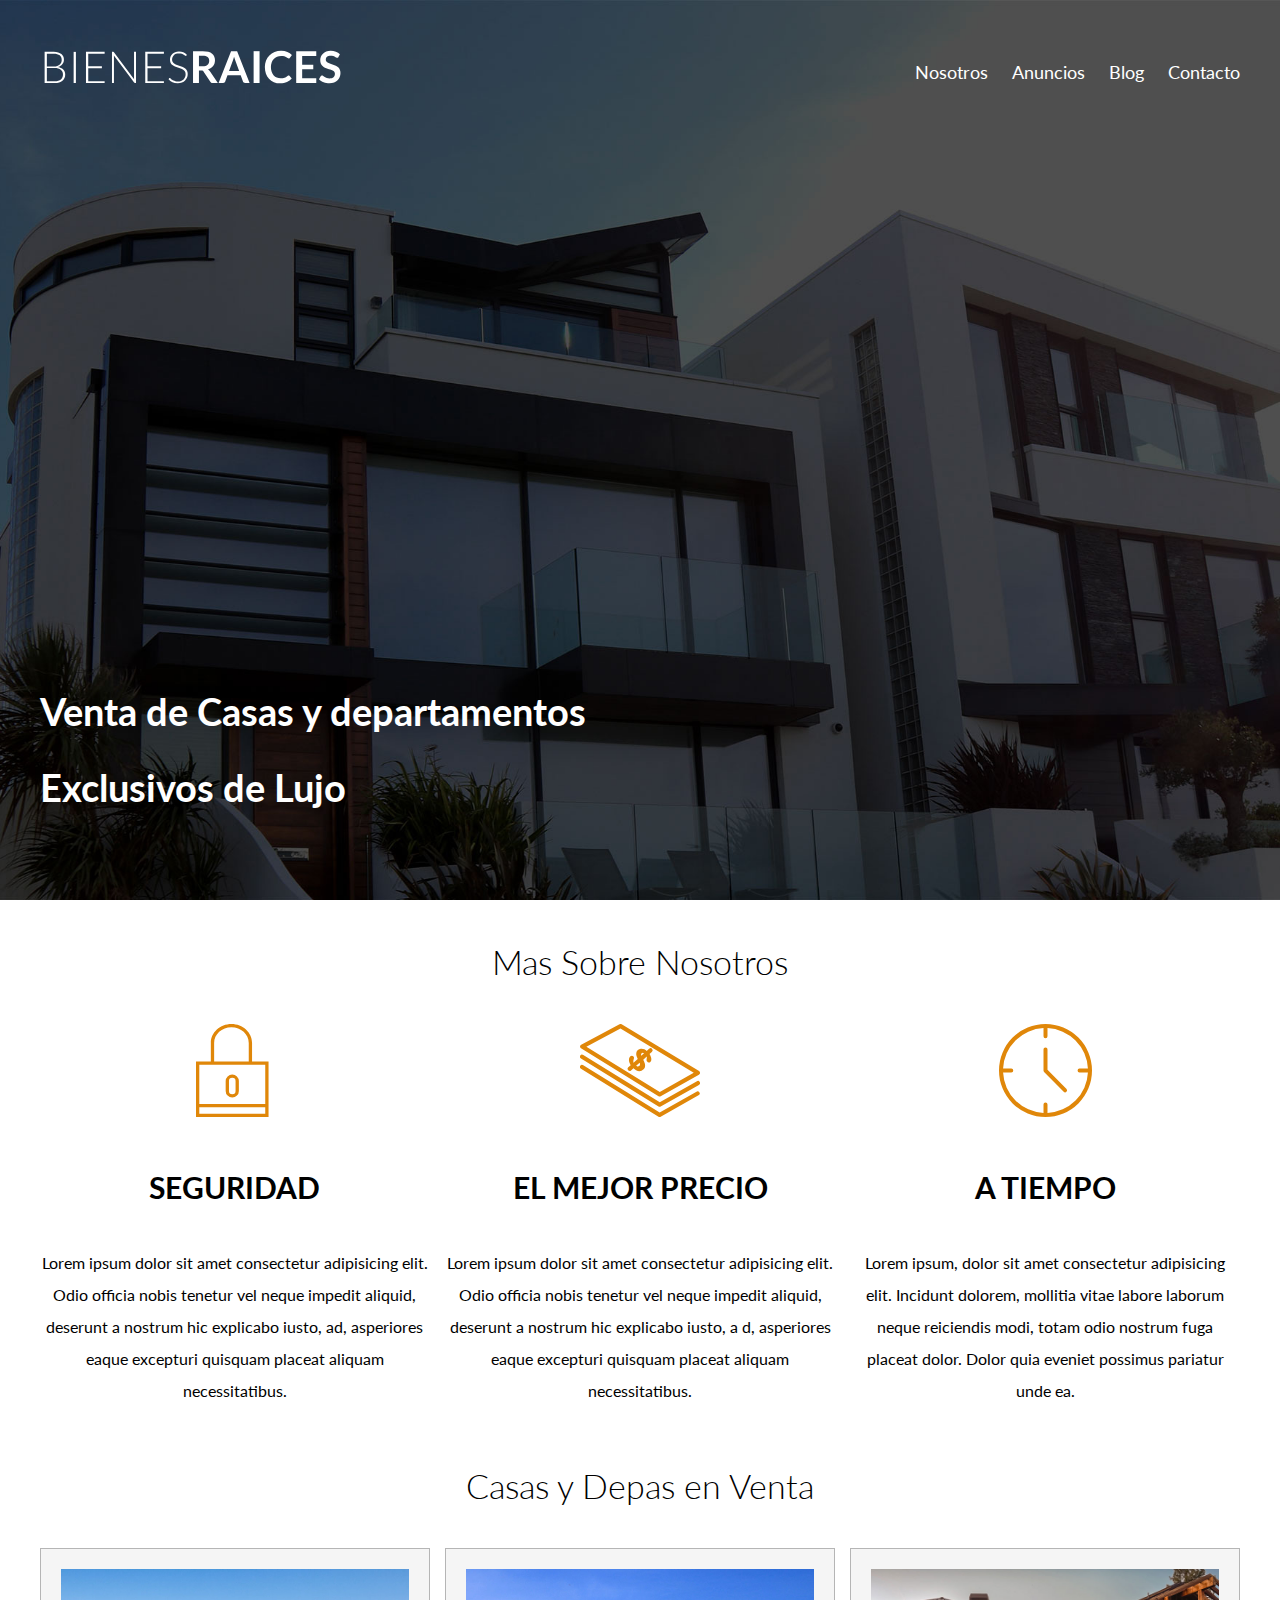
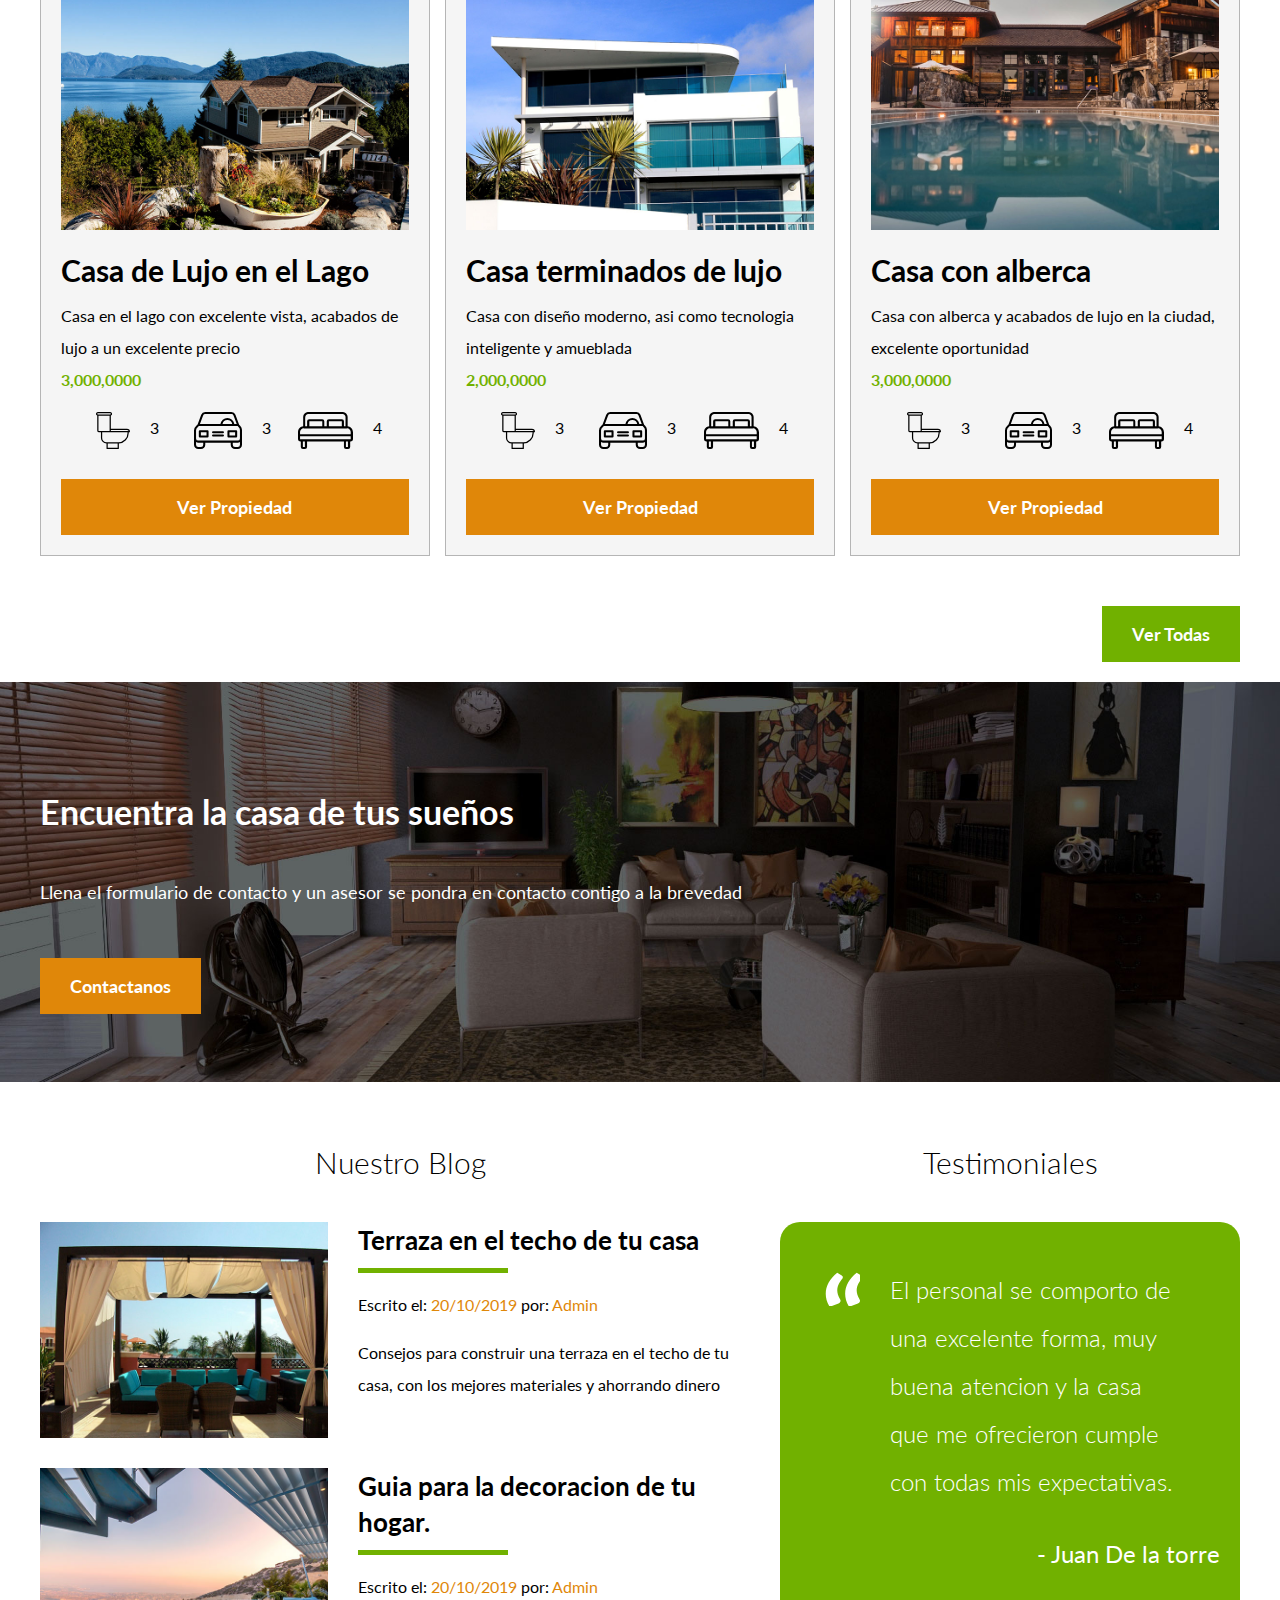
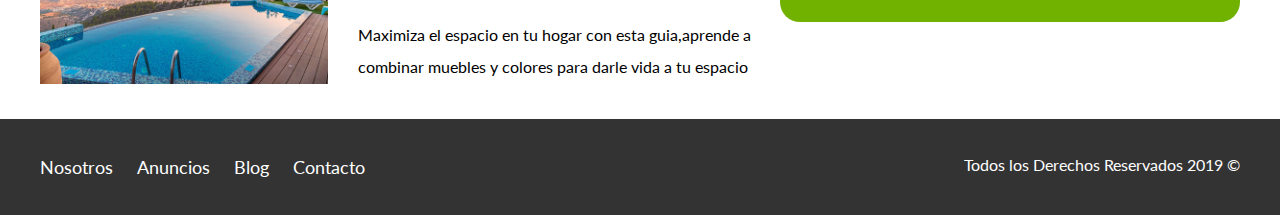
<file: index.html>
<!DOCTYPE html>
<html lang="en">

<head>
    <meta charset="UTF-8">
    <meta name="viewport" content="width=device-width, initial-scale=1.0">
    <title>Bienes Raices</title>
    <link href="https://fonts.googleapis.com/css2?family=Lato:wght@300;400;700;900&display=swap" rel="stylesheet">
    <link rel="stylesheet" href="css/normalize.css">
    <link rel="stylesheet" href="css/style.css">
</head>




<body>

    <header class="site-header inicio">
        <div class="contenedor contenido-header">
            <div class="barra">
                <a href="/">
                    <img src="img/logo.svg" alt="Logotipo de Bienes Raices">
                </a>

                <nav class="navegacion">
                    <a href="nosotros.html">Nosotros</a>
                    <a href="anuncios.html">Anuncios</a>
                    <a href="blog.html">Blog</a>
                    <a href="contacto.html">Contacto</a>
                </nav>
            </div>
            <!--Barra-->

            <h1>Venta de Casas y departamentos Exclusivos de Lujo</h1>

        </div>
        <!--Contenedor-->
    </header>

    <section class="contenedor seccion">
        <h2 class="fw-300 centrar-texto">Mas Sobre Nosotros</h2>

        <div class="iconos-nosotros">

            <div class="icono">
                <img src="img/icono1.svg" alt="Icono Seguridad">
                <h3 class="encabezado">Seguridad</h3>
                <p>Lorem ipsum dolor sit amet consectetur adipisicing elit. Odio officia nobis tenetur vel neque impedit aliquid, deserunt a nostrum hic explicabo iusto, ad, asperiores eaque excepturi quisquam placeat aliquam necessitatibus.</p>
            </div>

            <div class="icono">
                <img src="img/icono2.svg" alt="Mejor Precio">
                <h3 class="encabezado">El Mejor Precio</h3>
                <p>Lorem ipsum dolor sit amet consectetur adipisicing elit. Odio officia nobis tenetur vel neque impedit aliquid, deserunt a nostrum hic explicabo iusto, a d, asperiores eaque excepturi quisquam placeat aliquam necessitatibus.</p>
            </div>

            <div class="icono">
                <img src="img/icono3.svg" alt="Tiempo">
                <h3 class="encabezado">A Tiempo</h3>
                <p>Lorem ipsum, dolor sit amet consectetur adipisicing elit. Incidunt dolorem, mollitia vitae labore laborum neque reiciendis modi, totam odio nostrum fuga placeat dolor. Dolor quia eveniet possimus pariatur unde ea.</p>
            </div>
        </div>
    </section>


    <main class="seccion contenedor">

        <h2 class="fw-300 centrar-texto">Casas y Depas en Venta</h2>

        <div class="contenedor-anuncios">

            <div class="anuncio">

                <div class="contenido-anuncio">

                    <img src="img/anuncio1.jpg" alt="Anuncio Casa en el Lago">
                    <h3>Casa de Lujo en el Lago</h3>
                    <p>Casa en el lago con excelente vista, acabados de lujo a un excelente precio</p>
                    <p class="precio">3,000,0000</p>
                    <ul class="iconos-caracteristicas">
                        <li>
                            <img src="img/icono_wc.svg" alt="icono wc">
                            <p>3</p>
                        </li>
                        <li>
                            <img src="img/icono_estacionamiento.svg" alt="icono autos">
                            <p>3</p>
                        </li>
                        <li><img src="img/icono_dormitorio.svg" alt="icono habitaciones">
                            <p>4</p>
                        </li>
                    </ul>




                    <a href="anuncio.html" class="boton boton-amarillo d-block">Ver Propiedad</a>

                </div>

            </div>

            <div class="anuncio">

                <div class="contenido-anuncio">

                    <img src="img/anuncio2.jpg" alt="Anuncio Casa de lujo">
                    <h3>Casa terminados de lujo</h3>
                    <p>Casa con diseño moderno, asi como tecnologia inteligente y amueblada</p>
                    <p class="precio">2,000,0000</p>


                    <ul class="iconos-caracteristicas">
                        <li>
                            <img src="img/icono_wc.svg" alt="icono wc">
                            <p>3</p>
                        </li>
                        <li>
                            <img src="img/icono_estacionamiento.svg" alt="icono autos">
                            <p>3</p>
                        </li>
                        <li><img src="img/icono_dormitorio.svg" alt="icono habitaciones">
                            <p>4</p>
                        </li>
                    </ul>


                    <a href="anuncio.html" class="boton boton-amarillo d-block">Ver Propiedad</a>

                </div>

            </div>

            <div class="anuncio">

                <div class="contenido-anuncio">

                    <img src="img/anuncio3.jpg" alt="Anuncio Casa alberca">
                    <h3>Casa con alberca</h3>
                    <p>Casa con alberca y acabados de lujo en la ciudad, excelente oportunidad</p>
                    <p class="precio">3,000,0000</p>


                    <ul class="iconos-caracteristicas">
                        <li>
                            <img src="img/icono_wc.svg" alt="icono wc">
                            <p>3</p>
                        </li>
                        <li>
                            <img src="img/icono_estacionamiento.svg" alt="icono autos">
                            <p>3</p>
                        </li>
                        <li><img src="img/icono_dormitorio.svg" alt="icono habitaciones">
                            <p>4</p>
                        </li>
                    </ul>



                    <a href="anuncio.html" class="boton boton-amarillo d-block">Ver Propiedad</a>

                </div>

            </div>
        </div>

        <div class="ver-todas">
            <a href="anuncios.html" class="boton boton-verde">Ver Todas</a>
        </div>

    </main>


    <section class="imagen-contacto">
        <div class="contenedor contenido-contacto">

            <h2>Encuentra la casa de tus sueños</h2>
            <p>Llena el formulario de contacto y un asesor se pondra en contacto contigo a la brevedad</p>
            <a href="contacto.html" class="boton boton-amarillo">Contactanos</a>

        </div>
    </section>

    <div class="seccion-inferior contenedor seccion">
        <section class="blog">
            <h3 class="centrar-texto fw-300">Nuestro Blog </h3>

            <article class="entrada-blog">
                <div class="imagen">
                    <img src="img/blog1.jpg" alt="Entrada de blog">
                </div>

                <div class="texto-entrada">
                    <a href="entrada.html">
                        <h4>Terraza en el techo de tu casa </h4>
                    </a>
                    <p>Escrito el: <span> 20/10/2019 </span>por: <span> Admin </span> </p>
                    <p>Consejos para construir una terraza en el techo de tu casa, con los mejores materiales y ahorrando dinero</p>
                </div>

            </article>

            <article class="entrada-blog">
                <div class="imagen">
                    <img src="img/blog2.jpg" alt="Entrada de blog">
                </div>

                <div class="texto-entrada">
                    <a href="entrada.html">
                        <h4>Guia para la decoracion de tu hogar.</h4>
                    </a>

                    <p>Escrito el: <span> 20/10/2019 </span>por: <span> Admin </span> </p>
                    <p>Maximiza el espacio en tu hogar con esta guia,aprende a combinar muebles y colores para darle vida a tu espacio </p>
                </div>

            </article>

        </section>

        <section class="testimoniales">
            <h3 class="centrar-texto fw-300">Testimoniales</h3>

            <div class="testimonial">
                <blockquote>
                    El personal se comporto de una excelente forma, muy buena atencion y la casa que me ofrecieron cumple con todas mis expectativas.

                </blockquote>
                <p>- Juan De la torre</p>
            </div>

        </section>

    </div>

    <footer class="site-footer seccion">

        <div class="contenedor contenedor-footer">
            <nav class="navegacion">
                <a href="nosotros.html">Nosotros</a>
                <a href="anuncios.html">Anuncios</a>
                <a href="blog.html">Blog</a>
                <a href="contacto.html">Contacto</a>
            </nav>
            <p class="copyright">Todos los Derechos Reservados 2019 &copy;</p>
        </div>

    </footer>
</body>

</html>
</file>
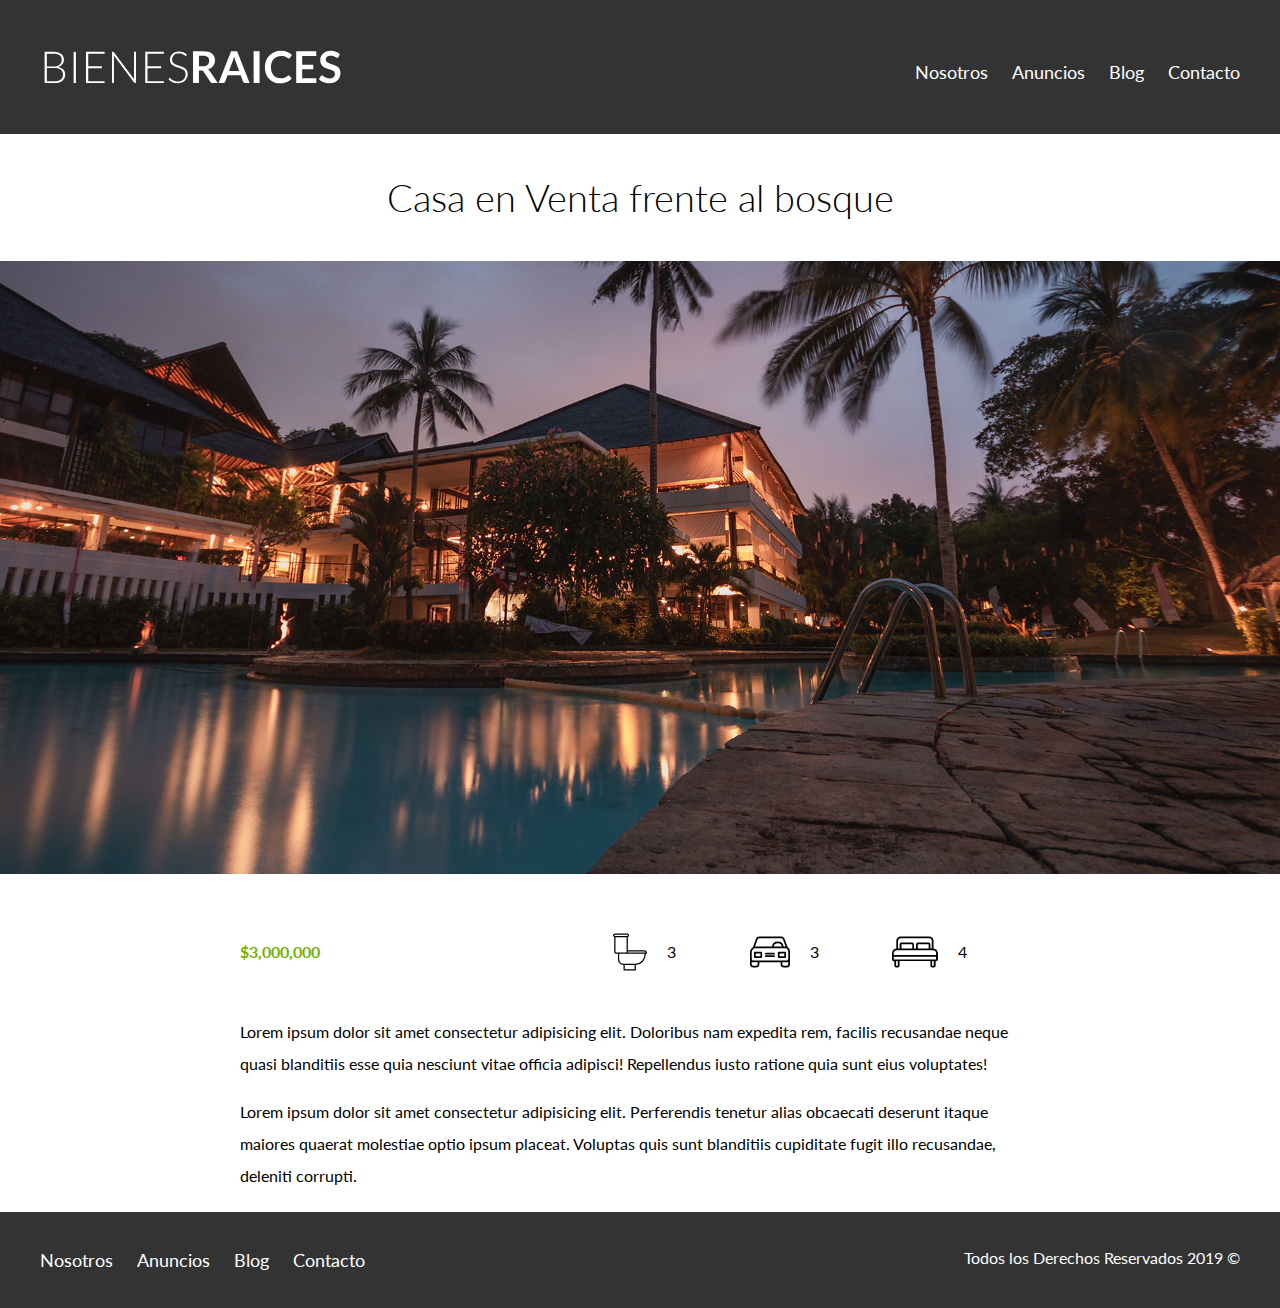
<file: anuncio.html>
<!DOCTYPE html>
<html lang="en">

<head>
    <meta charset="UTF-8">
    <meta name="viewport" content="width=device-width, initial-scale=1.0">
    <title>Bienes Raices</title>
    <link href="https://fonts.googleapis.com/css2?family=Lato:wght@300;400;700;900&display=swap" rel="stylesheet">
    <link rel="stylesheet" href="css/normalize.css">
    <link rel="stylesheet" href="css/style.css">
</head>

<body>

    <header class="site-header ">
        <div class="contenedor contenido-header">
            <div class="barra">
                <a href="/">
                    <img src="img/logo.svg" alt="Logotipo de Bienes Raices">
                </a>

                <nav class="navegacion">
                    <a href="nosotros.html">Nosotros</a>
                    <a href="anuncios.html">Anuncios</a>
                    <a href="blog.html">Blog</a>
                    <a href="contacto.html">Contacto</a>
                </nav>
            </div>


        </div>
        <!--Contenedor-->
    </header>

    <h1 class="fw-300 centrar-texto">Casa en Venta frente al bosque</h1>
    <img src="img/destacada.jpg" alt="Imagen Anuncio">

    <main class="contenedor seccion contenido-centrado">
        <div class="resumen-propiedad">
            <p class="precio">$3,000,000</p>

            <ul class="iconos-caracteristicas">
                <li>
                    <img src="img/icono_wc.svg" alt="icono wc">
                    <p>3</p>
                </li>
                <li>
                    <img src="img/icono_estacionamiento.svg" alt="icono autos">
                    <p>3</p>
                </li>
                <li><img src="img/icono_dormitorio.svg" alt="icono habitaciones">
                    <p>4</p>
                </li>
            </ul>

        </div>
        <!--.resumen-propiedad-->
        <p>Lorem ipsum dolor sit amet consectetur adipisicing elit. Doloribus nam expedita rem, facilis recusandae neque quasi blanditiis esse quia nesciunt vitae officia adipisci! Repellendus iusto ratione quia sunt eius voluptates!</p>

        <p>Lorem ipsum dolor sit amet consectetur adipisicing elit. Perferendis tenetur alias obcaecati deserunt itaque maiores quaerat molestiae optio ipsum placeat. Voluptas quis sunt blanditiis cupiditate fugit illo recusandae, deleniti corrupti.</p>
    </main>


    <footer class="site-footer seccion">

        <div class="contenedor contenedor-footer">
            <nav class="navegacion">
                <a href="nosotros.html">Nosotros</a>
                <a href="anuncios.html">Anuncios</a>
                <a href="blog.html">Blog</a>
                <a href="contacto.html">Contacto</a>
            </nav>
            <p class="copyright">Todos los Derechos Reservados 2019 &copy;</p>
        </div>

    </footer>
</body>

</html>
</file>
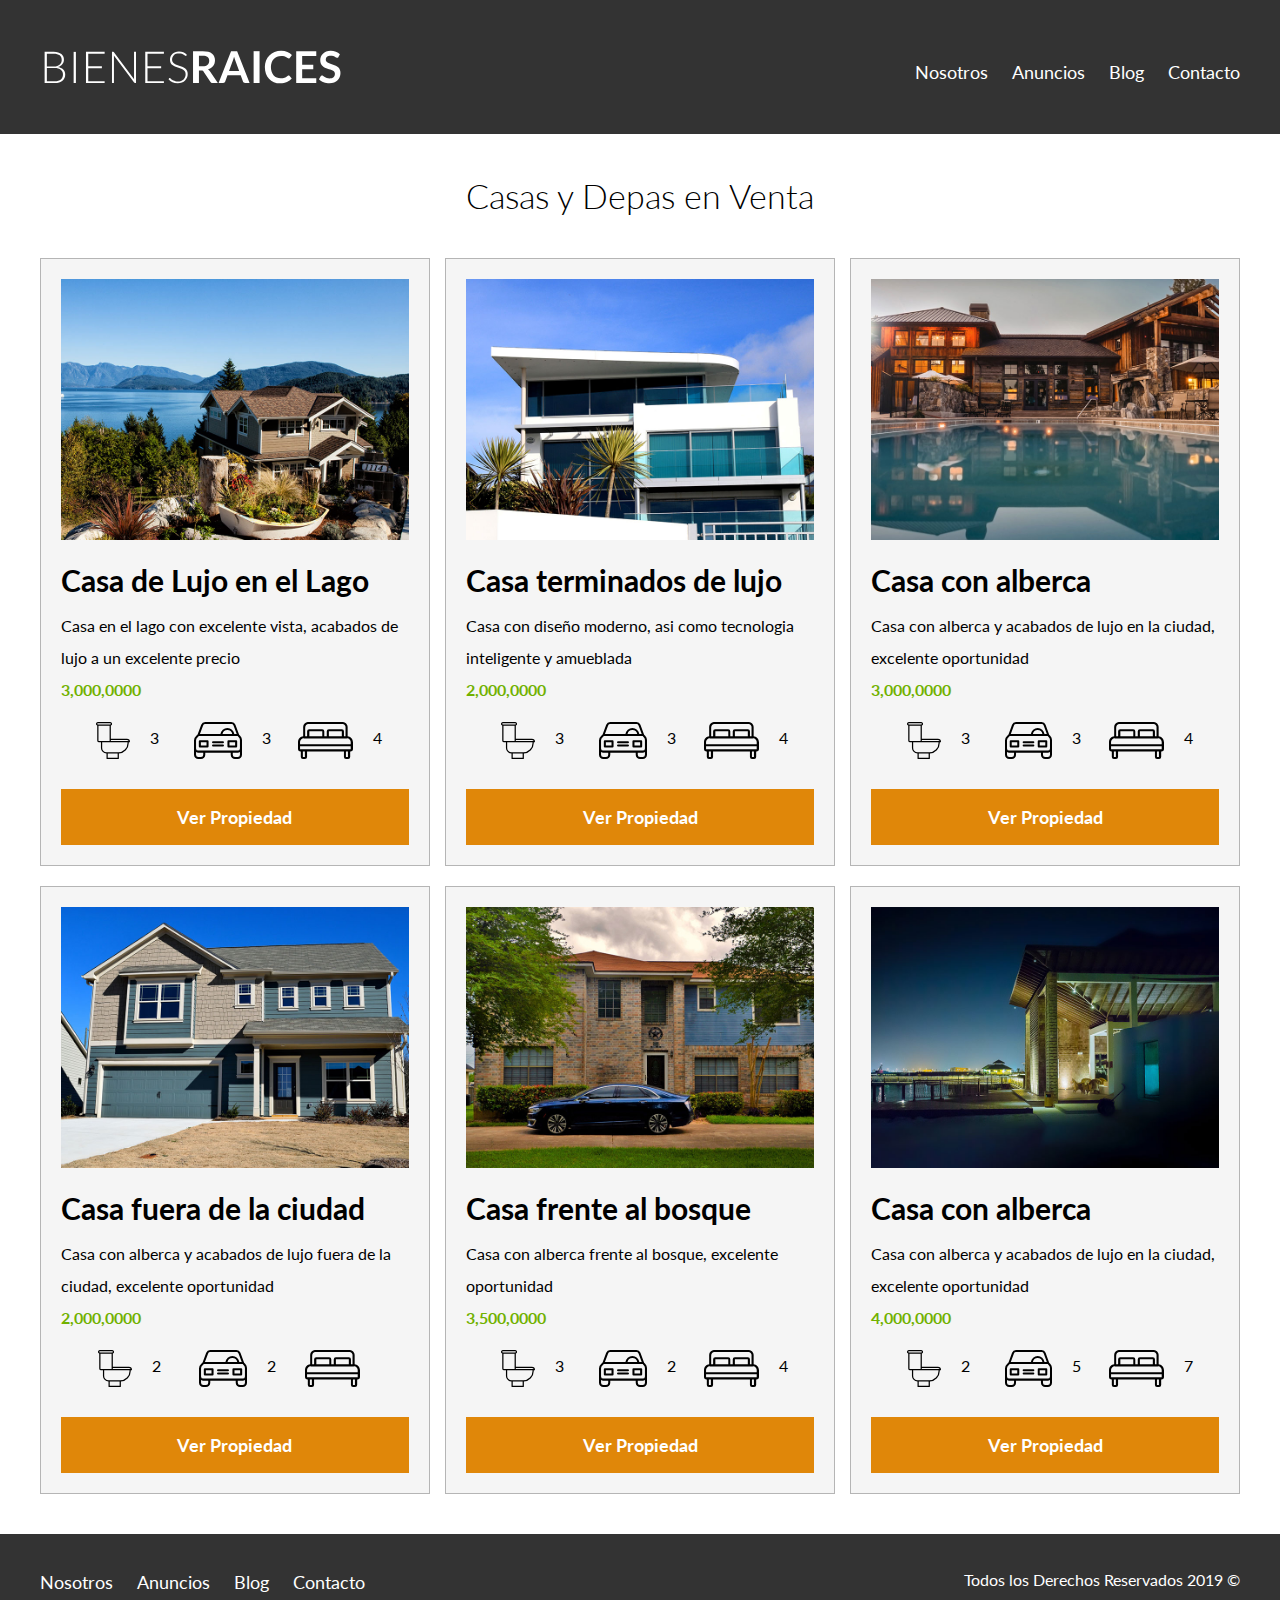
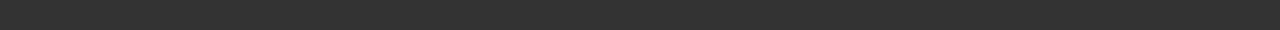
<file: anuncios.html>
<!DOCTYPE html>
<html lang="en">

<head>
    <meta charset="UTF-8">
    <meta name="viewport" content="width=device-width, initial-scale=1.0">
    <title>Bienes Raices</title>
    <link href="https://fonts.googleapis.com/css2?family=Lato:wght@300;400;700;900&display=swap" rel="stylesheet">
    <link rel="stylesheet" href="css/normalize.css">
    <link rel="stylesheet" href="css/style.css">
</head>

<body>

    <header class="site-header ">
        <div class="contenedor contenido-header">
            <div class="barra">
                <a href="/">
                    <img src="img/logo.svg" alt="Logotipo de Bienes Raices">
                </a>

                <nav class="navegacion">
                    <a href="nosotros.html">Nosotros</a>
                    <a href="anuncios.html">Anuncios</a>
                    <a href="blog.html">Blog</a>
                    <a href="contacto.html">Contacto</a>
                </nav>
            </div>


        </div>
        <!--Contenedor-->
    </header>


    <main class="seccion contenedor">

        <h2 class="fw-300 centrar-texto">Casas y Depas en Venta</h2>

        <div class="contenedor-anuncios">

            <div class="anuncio">

                <div class="contenido-anuncio">

                    <img src="img/anuncio1.jpg" alt="Anuncio Casa en el Lago">
                    <h3>Casa de Lujo en el Lago</h3>
                    <p>Casa en el lago con excelente vista, acabados de lujo a un excelente precio</p>
                    <p class="precio">3,000,0000</p>
                    <ul class="iconos-caracteristicas">
                        <li>
                            <img src="img/icono_wc.svg" alt="icono wc">
                            <p>3</p>
                        </li>
                        <li>
                            <img src="img/icono_estacionamiento.svg" alt="icono autos">
                            <p>3</p>
                        </li>
                        <li><img src="img/icono_dormitorio.svg" alt="icono habitaciones">
                            <p>4</p>
                        </li>
                    </ul>




                    <a href="anuncio.html" class="boton boton-amarillo d-block">Ver Propiedad</a>

                </div>

            </div>

            <div class="anuncio">

                <div class="contenido-anuncio">

                    <img src="img/anuncio2.jpg" alt="Anuncio Casa de lujo">
                    <h3>Casa terminados de lujo</h3>
                    <p>Casa con diseño moderno, asi como tecnologia inteligente y amueblada</p>
                    <p class="precio">2,000,0000</p>


                    <ul class="iconos-caracteristicas">
                        <li>
                            <img src="img/icono_wc.svg" alt="icono wc">
                            <p>3</p>
                        </li>
                        <li>
                            <img src="img/icono_estacionamiento.svg" alt="icono autos">
                            <p>3</p>
                        </li>
                        <li><img src="img/icono_dormitorio.svg" alt="icono habitaciones">
                            <p>4</p>
                        </li>
                    </ul>


                    <a href="anuncio.html" class="boton boton-amarillo d-block">Ver Propiedad</a>

                </div>

            </div>

            <div class="anuncio">

                <div class="contenido-anuncio">

                    <img src="img/anuncio3.jpg" alt="Anuncio Casa alberca">
                    <h3>Casa con alberca</h3>
                    <p>Casa con alberca y acabados de lujo en la ciudad, excelente oportunidad</p>
                    <p class="precio">3,000,0000</p>


                    <ul class="iconos-caracteristicas">
                        <li>
                            <img src="img/icono_wc.svg" alt="icono wc">
                            <p>3</p>
                        </li>
                        <li>
                            <img src="img/icono_estacionamiento.svg" alt="icono autos">
                            <p>3</p>
                        </li>
                        <li><img src="img/icono_dormitorio.svg" alt="icono habitaciones">
                            <p>4</p>
                        </li>
                    </ul>



                    <a href="anuncio.html" class="boton boton-amarillo d-block">Ver Propiedad</a>

                </div>
                <!--contenido anuncio-->

            </div>
            <!--anuncio-->

            <div class="anuncio">

                <div class="contenido-anuncio">

                    <img src="img/anuncio4.jpg" alt="Anuncio casa de lujo">
                    <h3>Casa fuera de la ciudad</h3>
                    <p>Casa con alberca y acabados de lujo fuera de la ciudad, excelente oportunidad</p>
                    <p class="precio">2,000,0000</p>


                    <ul class="iconos-caracteristicas">
                        <li>
                            <img src="img/icono_wc.svg" alt="icono wc">
                            <p>2</p>
                        </li>
                        <li>
                            <img src="img/icono_estacionamiento.svg" alt="icono autos">
                            <p>2</p>
                        </li>
                        <li><img src="img/icono_dormitorio.svg" alt="icono habitaciones">
                            <p><i class="fas fa-500px    "></i></p>
                        </li>
                    </ul>



                    <a href="anuncio.html" class="boton boton-amarillo d-block">Ver Propiedad</a>

                </div>
                <!--contenido anuncio-->

            </div>
            <!--anuncio-->

            <div class="anuncio">

                <div class="contenido-anuncio">

                    <img src="img/anuncio5.jpg" alt="Anuncio Casa alberca">
                    <h3>Casa frente al bosque</h3>
                    <p>Casa con alberca frente al bosque, excelente oportunidad</p>
                    <p class="precio">3,500,0000</p>


                    <ul class="iconos-caracteristicas">
                        <li>
                            <img src="img/icono_wc.svg" alt="icono wc">
                            <p>3</p>
                        </li>
                        <li>
                            <img src="img/icono_estacionamiento.svg" alt="icono autos">
                            <p>2</p>
                        </li>
                        <li><img src="img/icono_dormitorio.svg" alt="icono habitaciones">
                            <p>4</p>
                        </li>
                    </ul>



                    <a href="anuncio.html" class="boton boton-amarillo d-block">Ver Propiedad</a>

                </div>
                <!--contenido anuncio-->

            </div>
            <!--anuncio-->

            <div class="anuncio">

                <div class="contenido-anuncio">

                    <img src="img/anuncio6.jpg" alt="Anuncio Casa alberca">
                    <h3>Casa con alberca</h3>
                    <p>Casa con alberca y acabados de lujo en la ciudad, excelente oportunidad</p>
                    <p class="precio">4,000,0000</p>


                    <ul class="iconos-caracteristicas">
                        <li>
                            <img src="img/icono_wc.svg" alt="icono wc">
                            <p>2</p>
                        </li>
                        <li>
                            <img src="img/icono_estacionamiento.svg" alt="icono autos">
                            <p>5</p>
                        </li>
                        <li><img src="img/icono_dormitorio.svg" alt="icono habitaciones">
                            <p>7</p>
                        </li>
                    </ul>



                    <a href="anuncio.html" class="boton boton-amarillo d-block">Ver Propiedad</a>

                </div>
                <!--contenido anuncio-->

            </div>
            <!--anuncio-->

        </div>



    </main>


    <footer class="site-footer seccion">

        <div class="contenedor contenedor-footer">
            <nav class="navegacion">
                <a href="nosotros.html">Nosotros</a>
                <a href="anuncios.html">Anuncios</a>
                <a href="blog.html">Blog</a>
                <a href="contacto.html">Contacto</a>
            </nav>
            <p class="copyright">Todos los Derechos Reservados 2019 &copy;</p>
        </div>

    </footer>
</body>

</html>
</file>
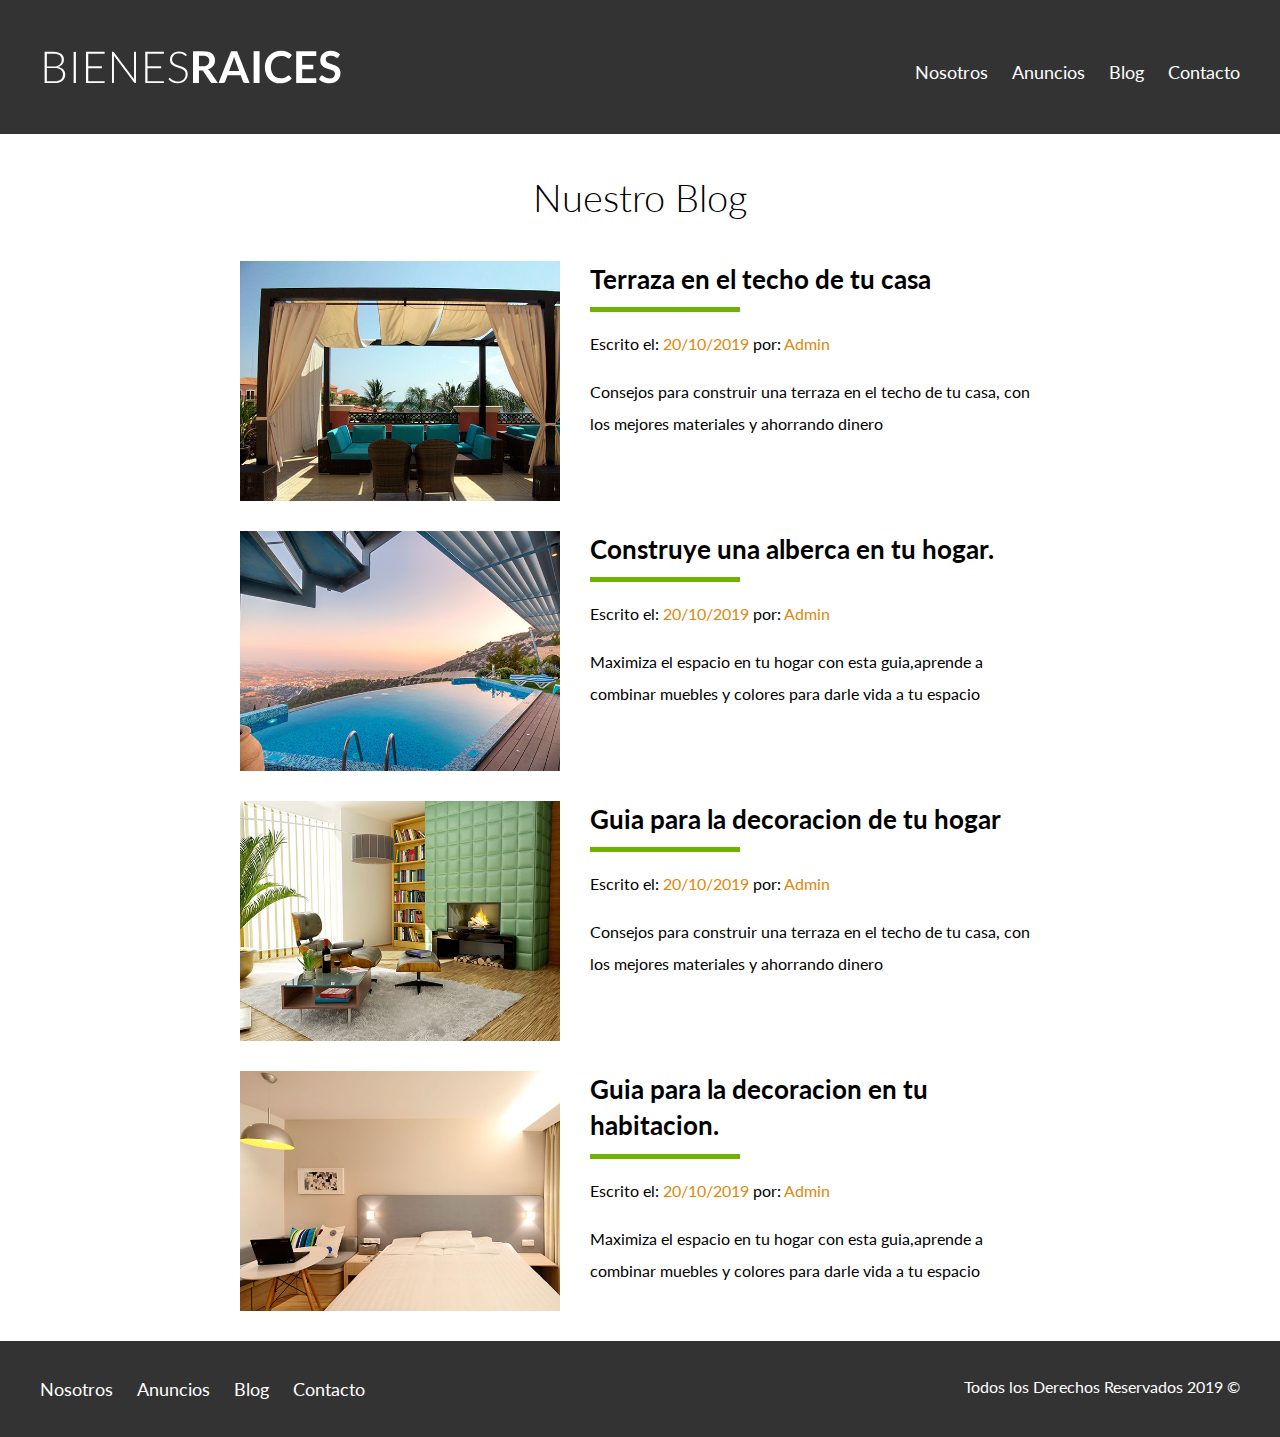
<file: blog.html>
<!DOCTYPE html>
<html lang="en">

<head>
    <meta charset="UTF-8">
    <meta name="viewport" content="width=device-width, initial-scale=1.0">
    <title>Bienes Raices</title>
    <link href="https://fonts.googleapis.com/css2?family=Lato:wght@300;400;700;900&display=swap" rel="stylesheet">
    <link rel="stylesheet" href="css/normalize.css">
    <link rel="stylesheet" href="css/style.css">
</head>

<body>

    <header class="site-header ">
        <div class="contenedor contenido-header">
            <div class="barra">
                <a href="/">
                    <img src="img/logo.svg" alt="Logotipo de Bienes Raices">
                </a>

                <nav class="navegacion">
                    <a href="nosotros.html">Nosotros</a>
                    <a href="anuncios.html">Anuncios</a>
                    <a href="blog.html">Blog</a>
                    <a href="contacto.html">Contacto</a>
                </nav>
            </div>


        </div>
        <!--Contenedor-->
    </header>


    <main class="main contenedor seccion contenido-centrado">
        <h1 class="fw-300 centrar-texto">Nuestro Blog</h1>

        <article class="entrada-blog">
            <div class="imagen">
                <img src="img/blog1.jpg" alt="Entrada de blog">
            </div>

            <div class="texto-entrada">
                <a href="entrada.html">
                    <h4>Terraza en el techo de tu casa </h4>
                </a>
                <p>Escrito el: <span> 20/10/2019 </span>por: <span> Admin </span> </p>
                <p>Consejos para construir una terraza en el techo de tu casa, con los mejores materiales y ahorrando dinero</p>
            </div>

        </article>

        <article class="entrada-blog">
            <div class="imagen">
                <img src="img/blog2.jpg" alt="Entrada de blog">
            </div>

            <div class="texto-entrada">
                <a href="entrada.html">
                    <h4>Construye una alberca en tu hogar.</h4>
                </a>

                <p>Escrito el: <span> 20/10/2019 </span>por: <span> Admin </span> </p>
                <p>Maximiza el espacio en tu hogar con esta guia,aprende a combinar muebles y colores para darle vida a tu espacio </p>
            </div>

        </article>

        <article class="entrada-blog">
            <div class="imagen">
                <img src="img/blog3.jpg" alt="Entrada de blog">
            </div>

            <div class="texto-entrada">
                <a href="entrada.html">
                    <h4>Guia para la decoracion de tu hogar </h4>
                </a>
                <p>Escrito el: <span> 20/10/2019 </span>por: <span> Admin </span> </p>
                <p>Consejos para construir una terraza en el techo de tu casa, con los mejores materiales y ahorrando dinero</p>
            </div>

        </article>

        <article class="entrada-blog">
            <div class="imagen">
                <img src="img/blog4.jpg" alt="Entrada de blog">
            </div>

            <div class="texto-entrada">
                <a href="entrada.html">
                    <h4>Guia para la decoracion en tu habitacion.</h4>
                </a>

                <p>Escrito el: <span> 20/10/2019 </span>por: <span> Admin </span> </p>
                <p>Maximiza el espacio en tu hogar con esta guia,aprende a combinar muebles y colores para darle vida a tu espacio </p>
            </div>

        </article>

    </main>



    <footer class="site-footer seccion">

        <div class="contenedor contenedor-footer">
            <nav class="navegacion">
                <a href="nosotros.html">Nosotros</a>
                <a href="anuncios.html">Anuncios</a>
                <a href="blog.html">Blog</a>
                <a href="contacto.html">Contacto</a>
            </nav>
            <p class="copyright">Todos los Derechos Reservados 2019 &copy;</p>
        </div>

    </footer>
</body>

</html>
</file>
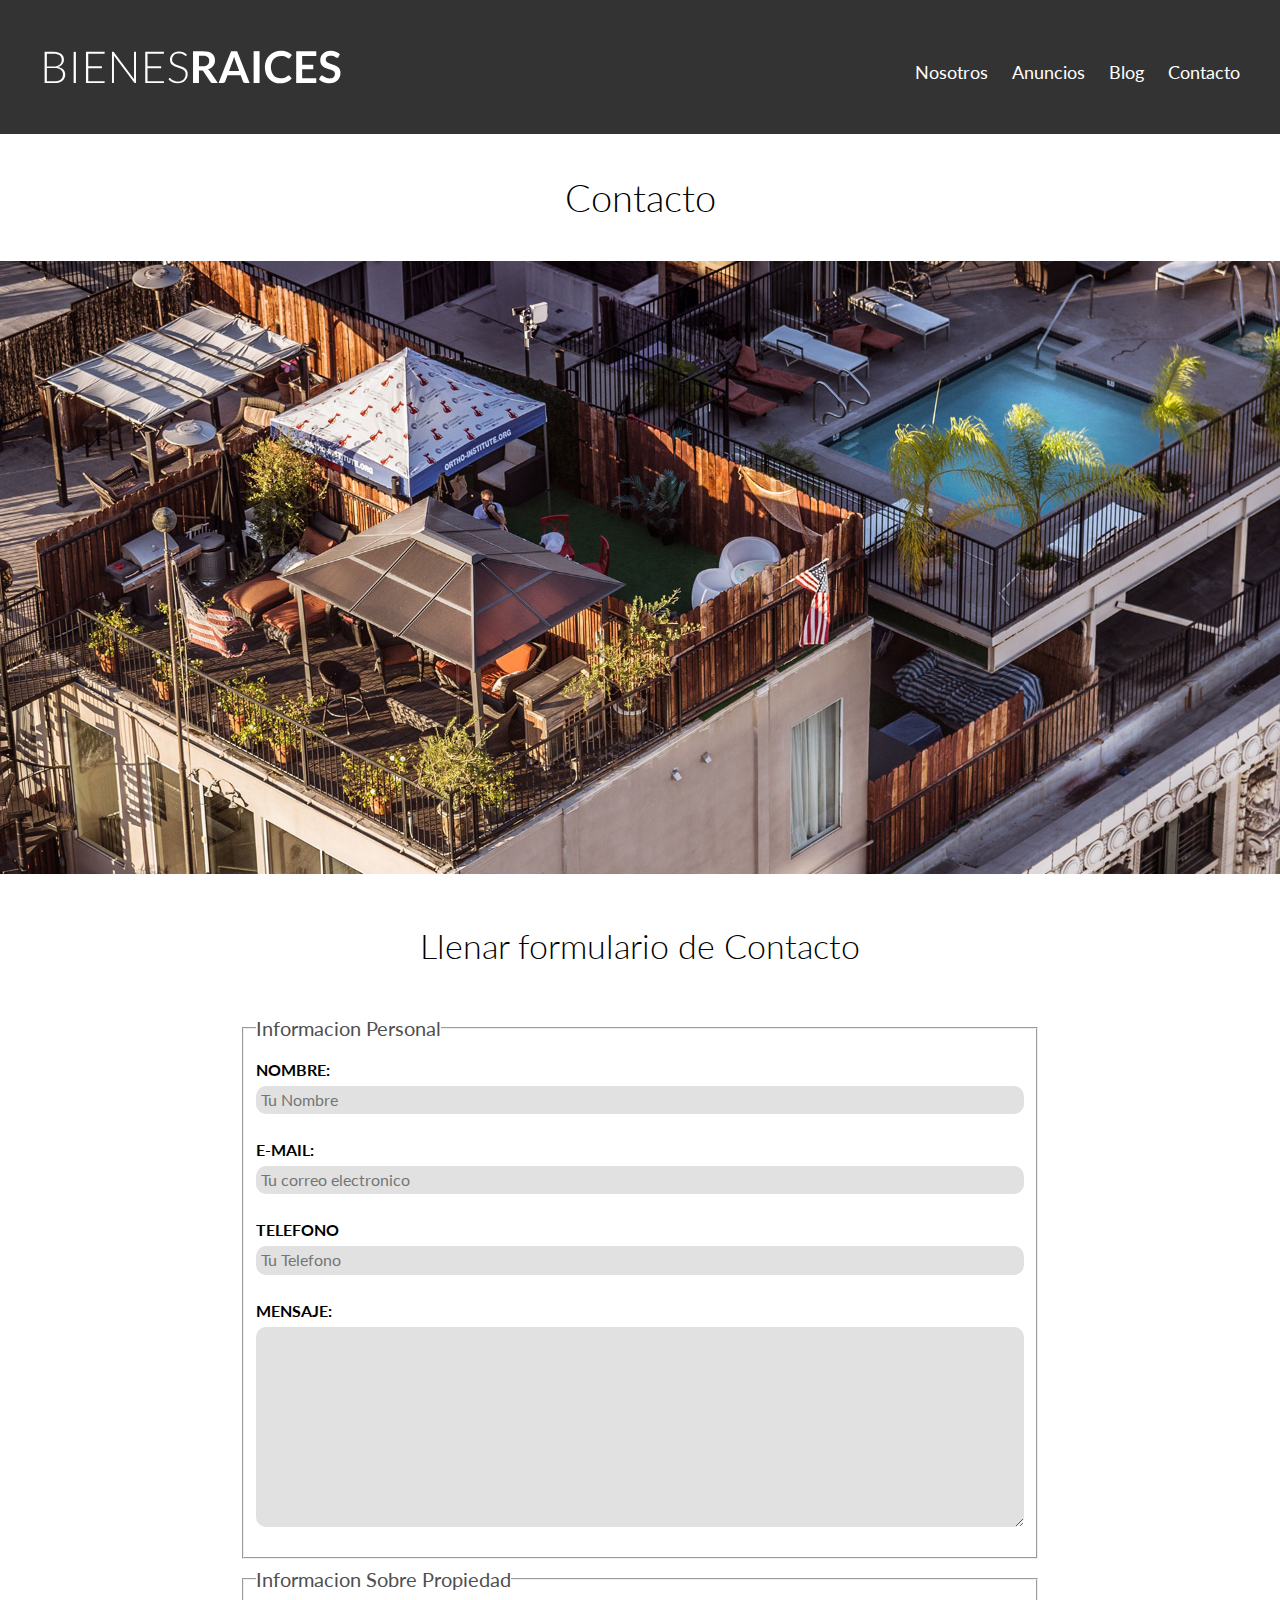
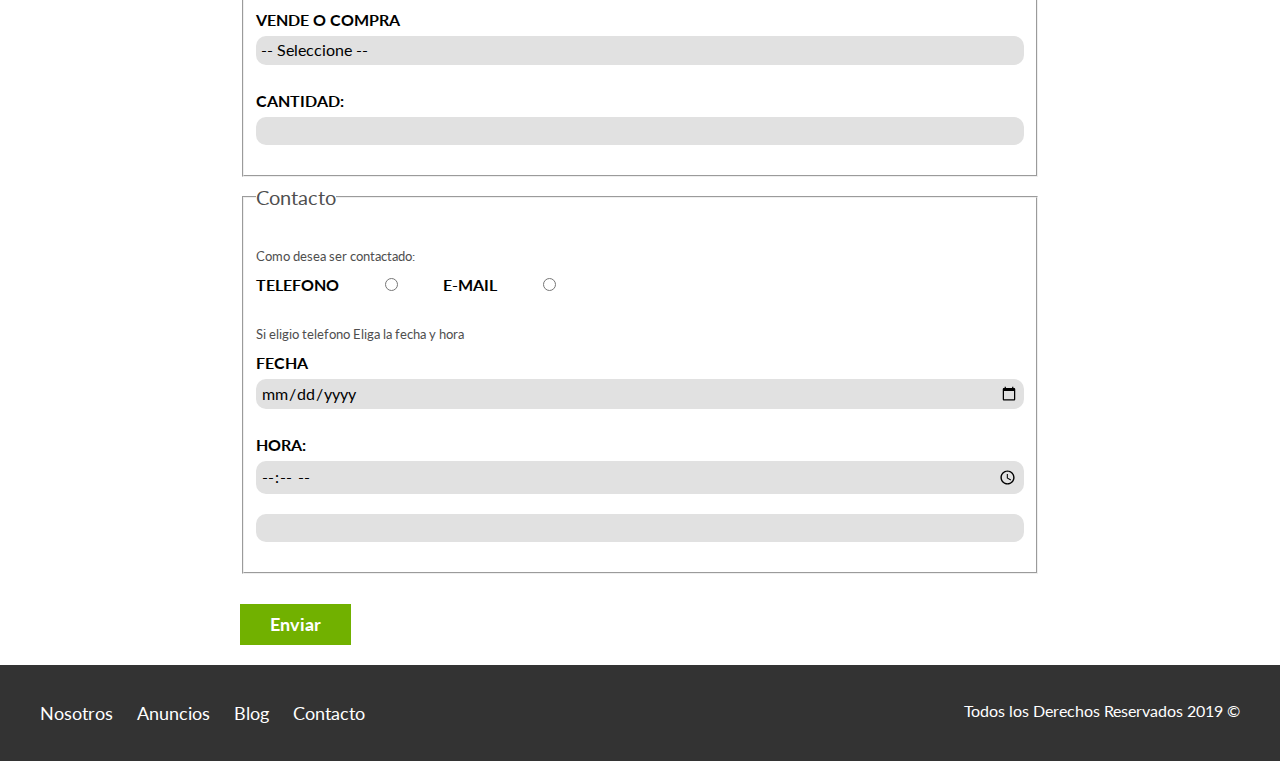
<file: contacto.html>
<!DOCTYPE html>
<html lang="en">

<head>
    <meta charset="UTF-8">
    <meta name="viewport" content="width=device-width, initial-scale=1.0">
    <title>Bienes Raices</title>
    <link href="https://fonts.googleapis.com/css2?family=Lato:wght@300;400;700;900&display=swap" rel="stylesheet">
    <link rel="stylesheet" href="css/normalize.css">
    <link rel="stylesheet" href="css/style.css">
</head>

<body>

    <header class="site-header ">
        <div class="contenedor contenido-header">
            <div class="barra">
                <a href="/">
                    <img src="img/logo.svg" alt="Logotipo de Bienes Raices">
                </a>

                <nav class="navegacion">
                    <a href="nosotros.html">Nosotros</a>
                    <a href="anuncios.html">Anuncios</a>
                    <a href="blog.html">Blog</a>
                    <a href="contacto.html">Contacto</a>
                </nav>
            </div>


        </div>
        <!--Contenedor-->
    </header>
    <h1 class="fw-300 centrar-texto">Contacto</h1>

    <img src="img/destacada3.jpg" alt="Imagen Principal">
    <main class="contenedor seccion contenido-centrado">
        <h2 class="fw-300 centrar-texto">Llenar formulario de Contacto</h2>

        <form class="contacto" action="">
            <fieldset>
                <legend>Informacion Personal</legend>
                <label for="nombre">Nombre:</label>
                <input type="text" id="nombre" placeholder="Tu Nombre">

                <label for="email">E-mail: </label>
                <input type="email" id="email" placeholder="Tu correo electronico" required>

                <label for="telefono">Telefono</label>
                <input type="tel" id="telefono" placeholder="Tu Telefono" required>

                <label for="mensaje">Mensaje: </label>
                <textarea id="mensajed"></textarea>
            </fieldset>

            <fieldset>
                <legend>Informacion Sobre Propiedad</legend>

                <label for="opciones">Vende o Compra</label>

                <select id="opciones">

                    <option value="" disabled selected>-- Seleccione --</option>
                    <option value="Compra">Compra</option>
                    <option value="Vende">Vende</option>

                </select>
                <label for="cantidad">Cantidad:</label>
                <input type="number" min="0" max="10">
            </fieldset>


            <fieldset>
                <legend>Contacto</legend>

                <p>Como desea ser contactado:</p>


                <div class="forma-contacto">

                    <label for="telefono">Telefono</label>
                    <input type="radio" name="contacto" id="telefono" value="telefono">

                    <label for="correo">E-mail</label>
                    <input type="radio" name="contacto" id="correo" value="correo">


                </div>

                <p>Si eligio telefono Eliga la fecha y hora</p>
                <label for="fecha">Fecha</label>
                <input type="date" id="fecha">

                <label for="hora">Hora:</label>
                <input type="time" id="hora" min="9:00" max="18:00">

                <input type="url">




            </fieldset>

            <input type="submit" value="Enviar" class=" boton boton-verde">

        </form>
    </main>


    <footer class="site-footer seccion">

        <div class="contenedor contenedor-footer">
            <nav class="navegacion">
                <a href="nosotros.html">Nosotros</a>
                <a href="anuncios.html">Anuncios</a>
                <a href="blog.html">Blog</a>
                <a href="contacto.html">Contacto</a>
            </nav>
            <p class="copyright">Todos los Derechos Reservados 2019 &copy;</p>
        </div>

    </footer>
</body>

</html>
</file>
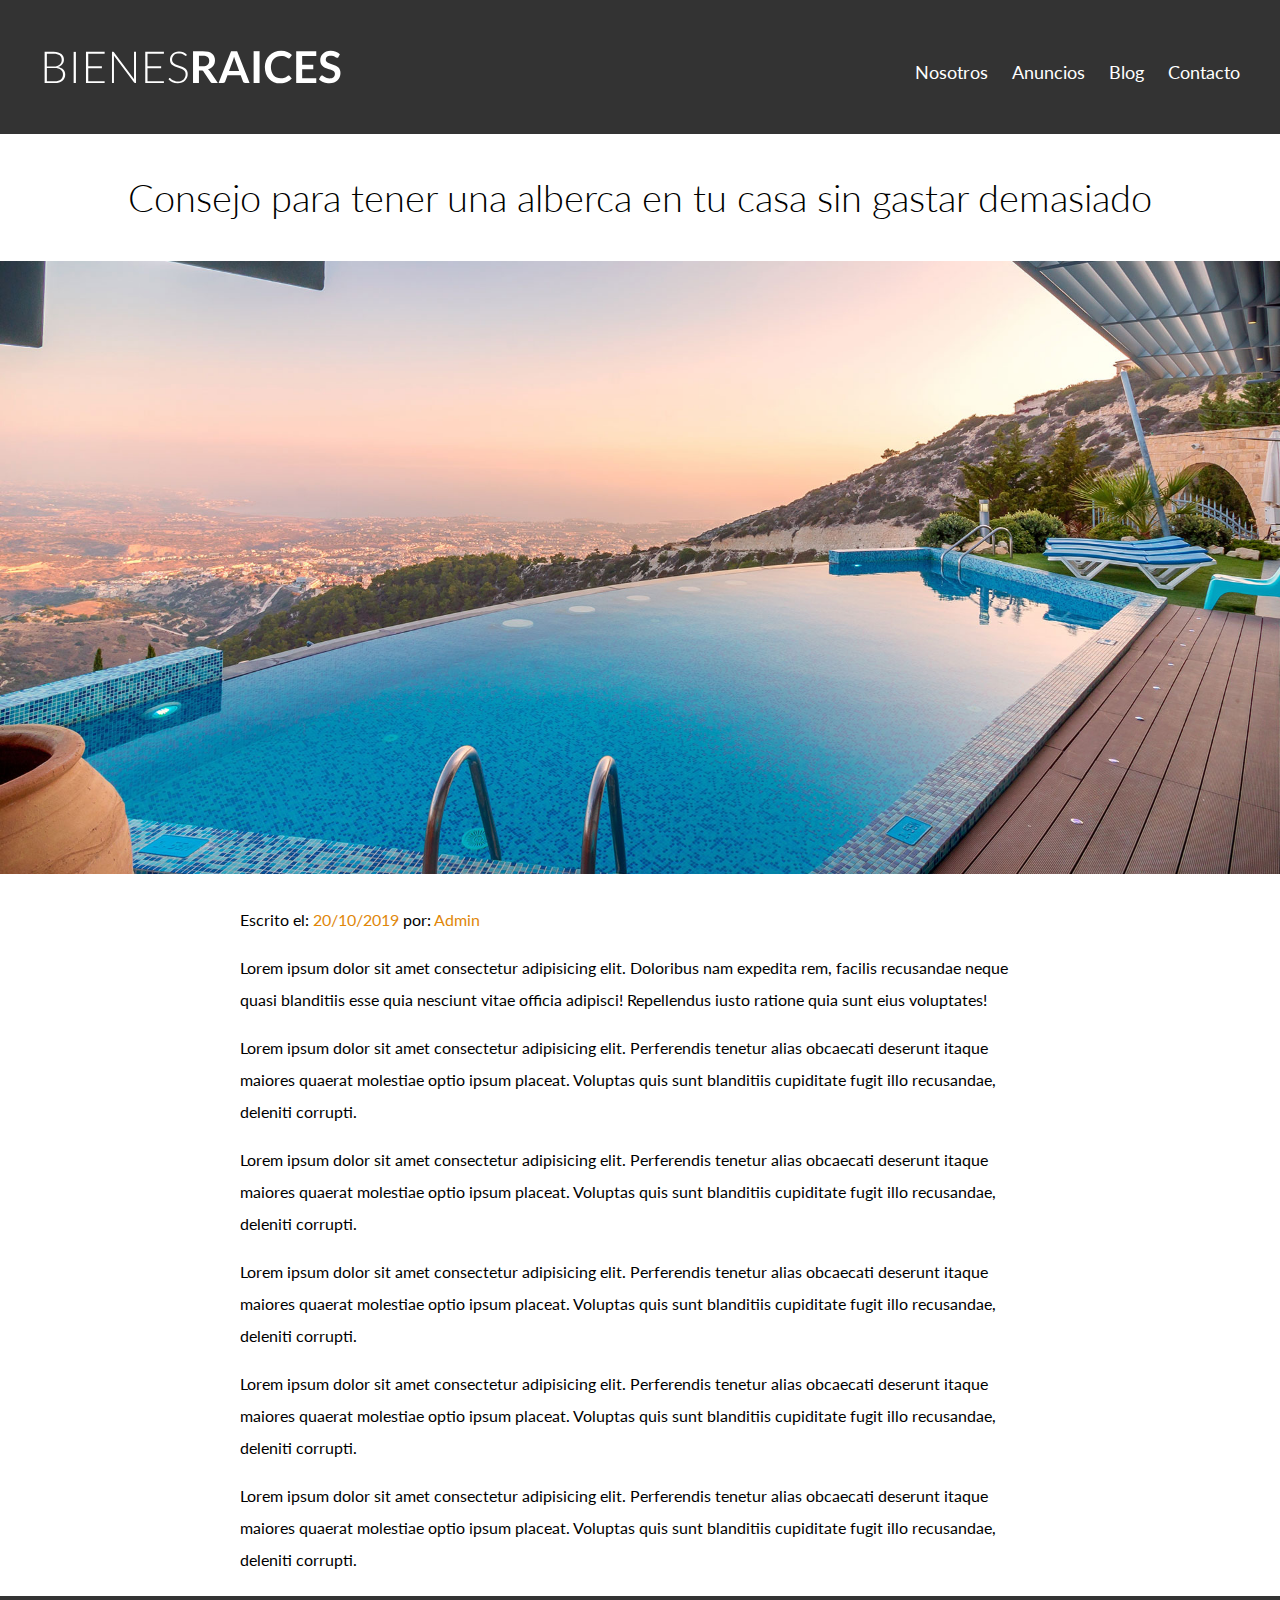
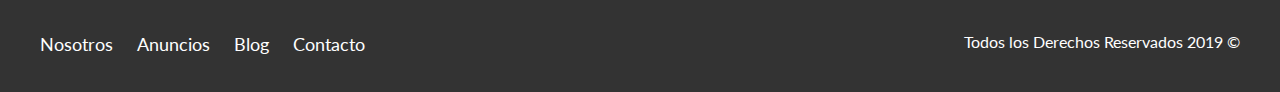
<file: entrada.html>
<!DOCTYPE html>
<html lang="en">

<head>
    <meta charset="UTF-8">
    <meta name="viewport" content="width=device-width, initial-scale=1.0">
    <title>Bienes Raices</title>
    <link href="https://fonts.googleapis.com/css2?family=Lato:wght@300;400;700;900&display=swap" rel="stylesheet">
    <link rel="stylesheet" href="css/normalize.css">
    <link rel="stylesheet" href="css/style.css">
</head>

<body>

    <header class="site-header ">
        <div class="contenedor contenido-header">
            <div class="barra">
                <a href="/">
                    <img src="img/logo.svg" alt="Logotipo de Bienes Raices">
                </a>

                <nav class="navegacion">
                    <a href="nosotros.html">Nosotros</a>
                    <a href="anuncios.html">Anuncios</a>
                    <a href="blog.html">Blog</a>
                    <a href="contacto.html">Contacto</a>
                </nav>
            </div>


        </div>
        <!--Contenedor-->
    </header>

    <h1 class="fw-300 centrar-texto">Consejo para tener una alberca en tu casa sin gastar demasiado</h1>
    <img src="img/destacada2.jpg" alt="Imagen Aprincipal">

    <main class="contenedor seccion contenido-centrado texto-entrada">

        <p>Escrito el: <span> 20/10/2019 </span>por: <span> Admin </span> </p>

        <p>Lorem ipsum dolor sit amet consectetur adipisicing elit. Doloribus nam expedita rem, facilis recusandae neque quasi blanditiis esse quia nesciunt vitae officia adipisci! Repellendus iusto ratione quia sunt eius voluptates!</p>

        <p>Lorem ipsum dolor sit amet consectetur adipisicing elit. Perferendis tenetur alias obcaecati deserunt itaque maiores quaerat molestiae optio ipsum placeat. Voluptas quis sunt blanditiis cupiditate fugit illo recusandae, deleniti corrupti.</p>
        <p>Lorem ipsum dolor sit amet consectetur adipisicing elit. Perferendis tenetur alias obcaecati deserunt itaque maiores quaerat molestiae optio ipsum placeat. Voluptas quis sunt blanditiis cupiditate fugit illo recusandae, deleniti corrupti.</p>
        <p>Lorem ipsum dolor sit amet consectetur adipisicing elit. Perferendis tenetur alias obcaecati deserunt itaque maiores quaerat molestiae optio ipsum placeat. Voluptas quis sunt blanditiis cupiditate fugit illo recusandae, deleniti corrupti.</p>
        <p>Lorem ipsum dolor sit amet consectetur adipisicing elit. Perferendis tenetur alias obcaecati deserunt itaque maiores quaerat molestiae optio ipsum placeat. Voluptas quis sunt blanditiis cupiditate fugit illo recusandae, deleniti corrupti.</p>
        <p>Lorem ipsum dolor sit amet consectetur adipisicing elit. Perferendis tenetur alias obcaecati deserunt itaque maiores quaerat molestiae optio ipsum placeat. Voluptas quis sunt blanditiis cupiditate fugit illo recusandae, deleniti corrupti.</p>


    </main>


    <footer class="site-footer seccion">

        <div class="contenedor contenedor-footer">
            <nav class="navegacion">
                <a href="nosotros.html">Nosotros</a>
                <a href="anuncios.html">Anuncios</a>
                <a href="blog.html">Blog</a>
                <a href="contacto.html">Contacto</a>
            </nav>
            <p class="copyright">Todos los Derechos Reservados 2019 &copy;</p>
        </div>

    </footer>
</body>

</html>
</file>
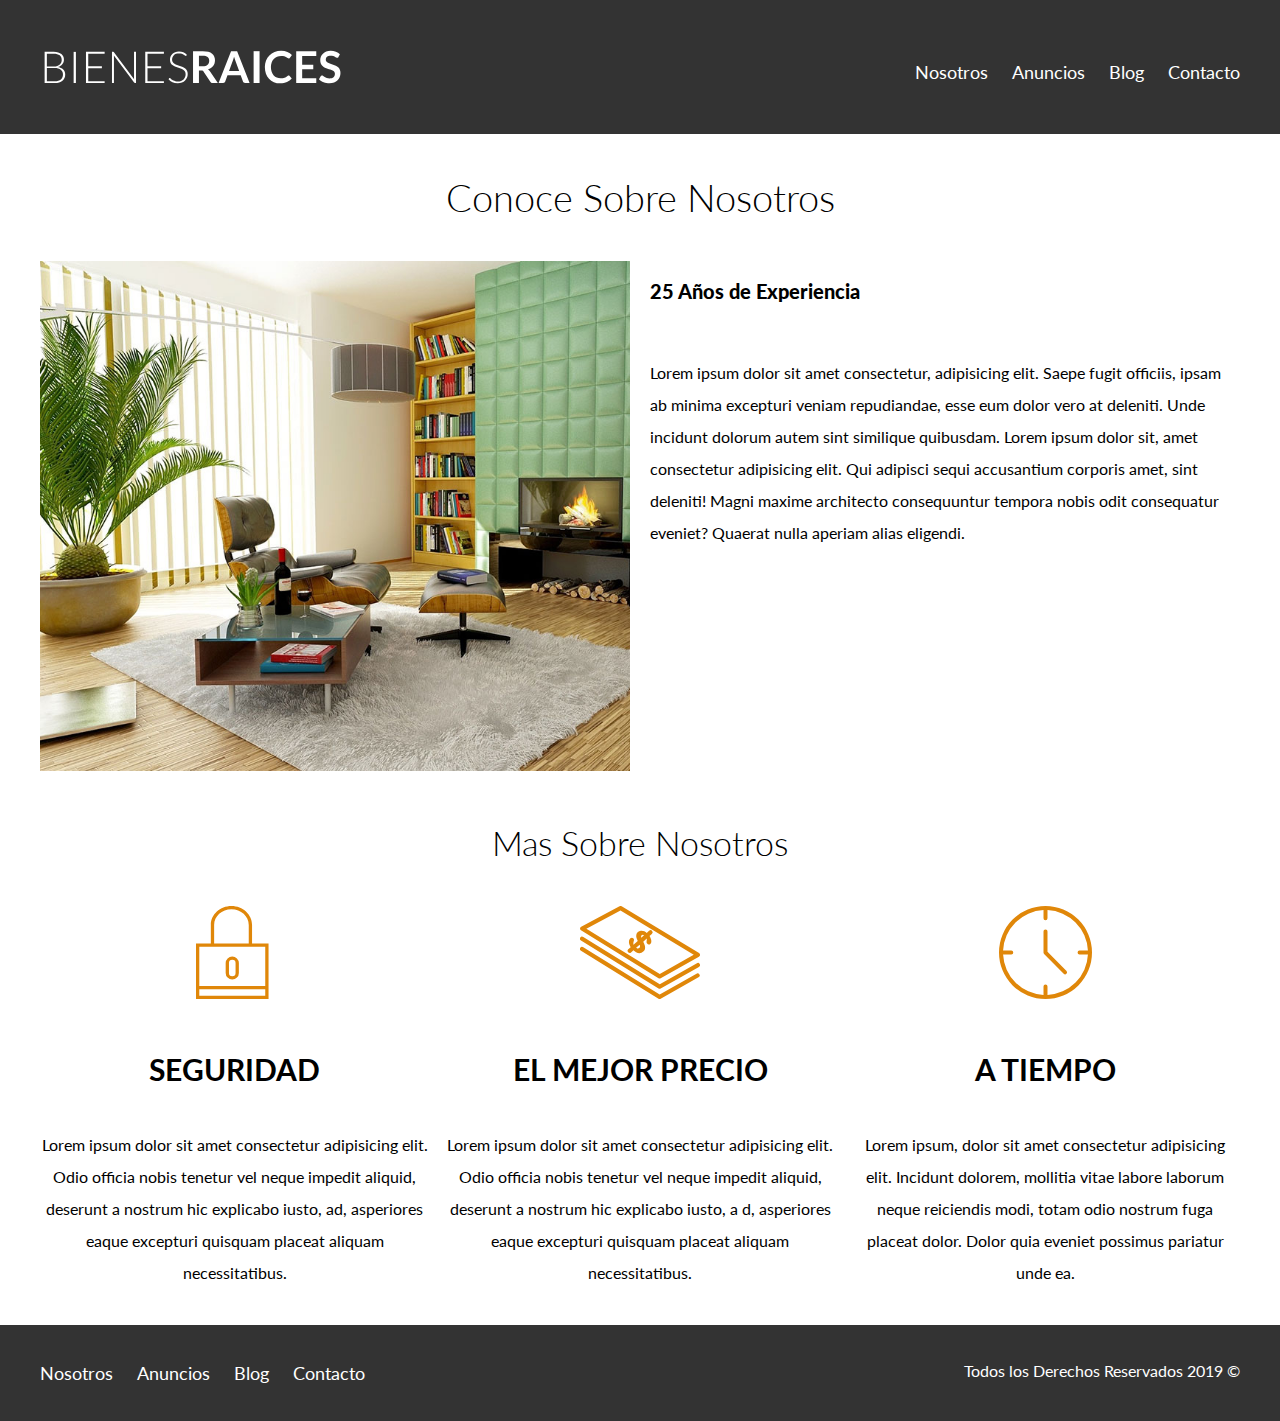
<file: nosotros.html>
<!DOCTYPE html>
<html lang="en">

<head>
    <meta charset="UTF-8">
    <meta name="viewport" content="width=device-width, initial-scale=1.0">
    <title>Bienes Raices</title>
    <link href="https://fonts.googleapis.com/css2?family=Lato:wght@300;400;700;900&display=swap" rel="stylesheet">
    <link rel="stylesheet" href="css/normalize.css">
    <link rel="stylesheet" href="css/style.css">
</head>

<body>

    <header class="site-header ">
        <div class="contenedor contenido-header">
            <div class="barra">
                <a href="/">
                    <img src="img/logo.svg" alt="Logotipo de Bienes Raices">
                </a>

                <nav class="navegacion">
                    <a href="nosotros.html">Nosotros</a>
                    <a href="anuncios.html">Anuncios</a>
                    <a href="blog.html">Blog</a>
                    <a href="contacto.html">Contacto</a>
                </nav>
            </div>


        </div>
        <!--Contenedor-->
    </header>

    <main class="contenedor">
        <h1 class="fw-300 centrar-texto">Conoce Sobre Nosotros</h1>

        <div class="contenido-nosotros">
            <div class="imagen">
                <img src="img/nosotros.jpg" alt="Imagen Sobre Nosotros">

            </div>

            <div class="texto-nosotros">
                <blockquote>25 Años de Experiencia</blockquote>
                <p>Lorem ipsum dolor sit amet consectetur, adipisicing elit. Saepe fugit officiis, ipsam ab minima excepturi veniam repudiandae, esse eum dolor vero at deleniti. Unde incidunt dolorum autem sint similique quibusdam. Lorem ipsum dolor sit,
                    amet consectetur adipisicing elit. Qui adipisci sequi accusantium corporis amet, sint deleniti! Magni maxime architecto consequuntur tempora nobis odit consequatur eveniet? Quaerat nulla aperiam alias eligendi.</p>

            </div>

        </div>
    </main>

    <section class="contenedor seccion">
        <h2 class="fw-300 centrar-texto">Mas Sobre Nosotros</h2>

        <div class="iconos-nosotros">

            <div class="icono">
                <img src="img/icono1.svg" alt="Icono Seguridad">
                <h3 class="encabezado">Seguridad</h3>
                <p>Lorem ipsum dolor sit amet consectetur adipisicing elit. Odio officia nobis tenetur vel neque impedit aliquid, deserunt a nostrum hic explicabo iusto, ad, asperiores eaque excepturi quisquam placeat aliquam necessitatibus.</p>
            </div>

            <div class="icono">
                <img src="img/icono2.svg" alt="Mejor Precio">
                <h3 class="encabezado">El Mejor Precio</h3>
                <p>Lorem ipsum dolor sit amet consectetur adipisicing elit. Odio officia nobis tenetur vel neque impedit aliquid, deserunt a nostrum hic explicabo iusto, a d, asperiores eaque excepturi quisquam placeat aliquam necessitatibus.</p>
            </div>

            <div class="icono">
                <img src="img/icono3.svg" alt="Tiempo">
                <h3 class="encabezado">A Tiempo</h3>
                <p>Lorem ipsum, dolor sit amet consectetur adipisicing elit. Incidunt dolorem, mollitia vitae labore laborum neque reiciendis modi, totam odio nostrum fuga placeat dolor. Dolor quia eveniet possimus pariatur unde ea.</p>
            </div>
        </div>
    </section>

    <footer class="site-footer seccion">

        <div class="contenedor contenedor-footer">
            <nav class="navegacion">
                <a href="nosotros.html">Nosotros</a>
                <a href="anuncios.html">Anuncios</a>
                <a href="blog.html">Blog</a>
                <a href="contacto.html">Contacto</a>
            </nav>
            <p class="copyright">Todos los Derechos Reservados 2019 &copy;</p>
        </div>

    </footer>
</body>

</html>
</file>
<file: css/style.css>
html {
    box-sizing: border-box;
    font-size: 62.5%;
    /**Reset para rems - 62.5% = 10px de 16px **/
}

*,
*:before,
*:after {
    box-sizing: inherit;
}

body {
    font-family: 'Lato', sans-serif;
    font-size: 1.6rem;
    line-height: 2;
}


/** Globales **/

img {
    max-width: 100%;
}

.contenedor {
    width: 95%;
    max-width: 120rem;
    margin: 0 auto;
}

h1 {
    font-size: 3.8rem;
}

h2 {
    font-size: 3.4rem;
}

h3 {
    font-size: 3rem;
}

h4 {
    font-size: 2.6rem;
}


/**Utilidades**/

.seccion {
    margin-top: 2rem;
    margin-bottom: 2rem;
}

.fw-300 {
    font-weight: 300;
}

.centrar-texto {
    text-align: center;
}

.d-block {
    display: block!important;
}

.contenido-centrado {
    max-width: 800px;
}


/** Botones **/

.boton {
    color: #ffffff;
    font-weight: 700;
    text-decoration: none;
    font-size: 1.8rem;
    padding: 1rem 3rem;
    margin-top: 3rem;
    display: inline-block;
    text-align: center;
    border: none;
    display: block;
    flex: 0 0 100%;
}

@media (min-width: 768px) {
    .boton {
        display: inline-block;
        flex: 0 0 auto;
    }
}

.boton:hover {
    cursor: pointer;
}

.boton-amarillo {
    background-color: #E08709;
}

.boton-verde {
    background-color: #71B100;
}


/* Header*/

.site-header {
    background-color: #333333;
    padding: 1rem 0 3rem 0;
}

.site-header.inicio {
    background-image: url(../img/header.jpg);
    background-position: center center;
    background-size: cover;
    height: 100vh;
    min-height: 60rem;
}

.contenido-header {
    height: 100%;
    display: flex;
    flex-direction: column;
    text-align: center;
    justify-content: space-between;
}

@media (min-width: 768px) {
    .contenido-header {
        text-align: left;
    }
}

.contenido-header h1 {
    color: white;
    padding-bottom: 2rem;
    max-width: 60rem;
    line-height: 2;
}

.barra {
    padding-top: 3rem;
}

@media (min-width: 768px) {
    .barra {
        display: flex;
        justify-content: space-between;
        align-items: center;
    }
}


/**Navegacion**/

.navegacion a {
    color: white;
    text-decoration: none;
    font-size: 1.8rem;
    font-size: 2.2rem;
    display: block;
}

@media (min-width: 768px) {
    .navegacion a {
        display: inline-block;
        font-size: 1.8rem;
        /* = 18px */
        margin-right: 2rem;
    }
    .navegacion a:last-of-type {
        margin: 0;
    }
}

.navegacion a:hover {
    color: #71B100;
}


/** Iconos Nosotros **/

@media (min-width: 768px) {
    .iconos-nosotros {
        display: flex;
        justify-content: space-between;
    }
}

.icono {
    text-align: center;
}

@media (min-width: 768px) {
    .icono {
        flex-basis: calc(33.3% - 1rem);
    }
}

.icono h3 {
    text-transform: uppercase;
}


/**Anuncios**/

@media (min-width: 768px) {
    .contenedor-anuncios {
        display: flex;
        justify-content: space-between;
        flex-wrap: wrap;
    }
}

.anuncio {
    border: 1px solid #B5B5B5;
    background-color: #F5F5F5;
    margin-bottom: 2rem;
}

@media (min-width: 768px) {
    .anuncio {
        flex: 0 0 calc(33.3% - 1rem);
    }
}

.contenido-anuncio {
    padding: 2rem;
}

.contenido-anuncio h3,
.contenido-anuncio p {
    margin: 0;
}

.precio {
    color: #71B100;
    font-weight: 700;
}

.iconos-caracteristicas {
    list-style: none;
    padding: 0;
    display: flex;
    justify-content: space-evenly;
    flex: 1;
    max-width: 500px;
}

.iconos-caracteristicas li {
    /* flex: 1; */
    display: flex;
}

.iconos-caracteristicas li img {
    margin-right: 2rem;
}

.ver-todas {
    display: flex;
    justify-content: flex-end;
}


/** Contacto Home **/

.imagen-contacto {
    background-image: url(../img/encuentra.jpg);
    background-position: center center;
    background-size: cover;
    height: 40rem;
    display: flex;
    align-items: center;
}

.contenido-contacto {
    flex: 0 0 95%;
    color: #ffffff;
}

.contenido-contacto p {
    font-size: 1.8rem;
}


/* Seccion Inferior */

@media (min-width: 768px) {
    .seccion-inferior {
        display: flex;
        justify-content: space-between;
    }
    .seccion-inferior .blog {
        flex-basis: 60%;
    }
    .seccion-inferior .testimoniales {
        flex-basis: calc(40% - 2rem);
    }
}

.entrada-blog {
    margin-bottom: 2rem;
}

@media (min-width: 768px) {
    .entrada-blog {
        display: flex;
        justify-content: space-between;
    }
}

.entrada-blog:last-of-type {
    margin-bottom: 0;
}

@media (min-width: 768px) {
    .entrada-blog .imagen {
        flex-basis: 40%;
    }
    .entrada-blog .texto-entrada {
        flex-basis: calc(60% - 3rem);
    }
}

.texto-entrada a {
    color: #000000;
    text-decoration: none;
}

.texto-entrada h4 {
    margin: 0;
    line-height: 1.4;
}

.texto-entrada h4::after {
    content: '';
    display: block;
    width: 15rem;
    height: .5rem;
    background-color: #71B100;
    margin-top: 1rem;
}

.texto-entrada span {
    color: #E08709;
}


/* Testimoniales */

.testimonial {
    background-color: #71B100;
    font-size: 2.4rem;
    padding: 2rem;
    color: #ffffff;
    border-radius: 2rem;
}

.testimonial p {
    text-align: right;
}

.testimonial blockquote::before {
    content: '';
    background-image: url(../img/comilla.svg);
    width: 4rem;
    height: 4rem;
    position: absolute;
    left: -2rem;
}

.testimonial blockquote {
    position: relative;
    padding-left: 5rem;
    font-weight: 300;
}


/* Footer */

.site-footer {
    background-color: #333333;
    margin: 0;
}

.contenedor-footer {
    padding: 3rem 0;
    text-align: center;
}

@media (min-width: 768px) {
    .contenedor-footer {
        display: flex;
        justify-content: space-between;
    }
}

.site-footer nav {
    display: none;
}

@media (min-width: 768px) {
    .site-footer nav {
        display: block;
    }
}

.copyright {
    margin: 0;
    color: #ffffff;
}


/* Internas */


/* Nosotros */

@media (min-width: 768px) {
    .contenido-nosotros {
        display: grid;
        grid-template-columns: repeat(2, 1fr);
        grid-column-gap: 2rem;
    }
}

.texto-nosotros blockquote {
    font-weight: 900;
    font-size: 2rem;
    margin: 0;
    padding: 1rem 0 3rem 0;
}


/* Anuncio */

.resumen-propiedad {
    display: flex;
    justify-content: space-between;
    align-items: center;
}


/* Contacto */

.contacto p {
    font-size: 1.3rem;
    color: #4f4f4f;
    margin: 2rem 0 0 0;
}

legend {
    font-size: 2rem;
    color: #4f4f4f;
}

label {
    font-weight: 700;
    text-transform: uppercase;
    display: block;
}

input:not([type="submit"]),
textarea,
select {
    padding: .5rem;
    display: block;
    width: 100%;
    background-color: #e1e1e1;
    margin-bottom: 2rem;
    border: none;
    border-radius: 1rem;
}

input[type="radio"] {
    width: auto;
    margin: 0;
}

select {
    -webkit-appearance: none;
    appearance: none;
}

textarea {
    height: 20rem;
}

.forma-contacto {
    max-width: 30rem;
    display: flex;
    justify-content: space-between;
    align-items: center;
}
</file>
